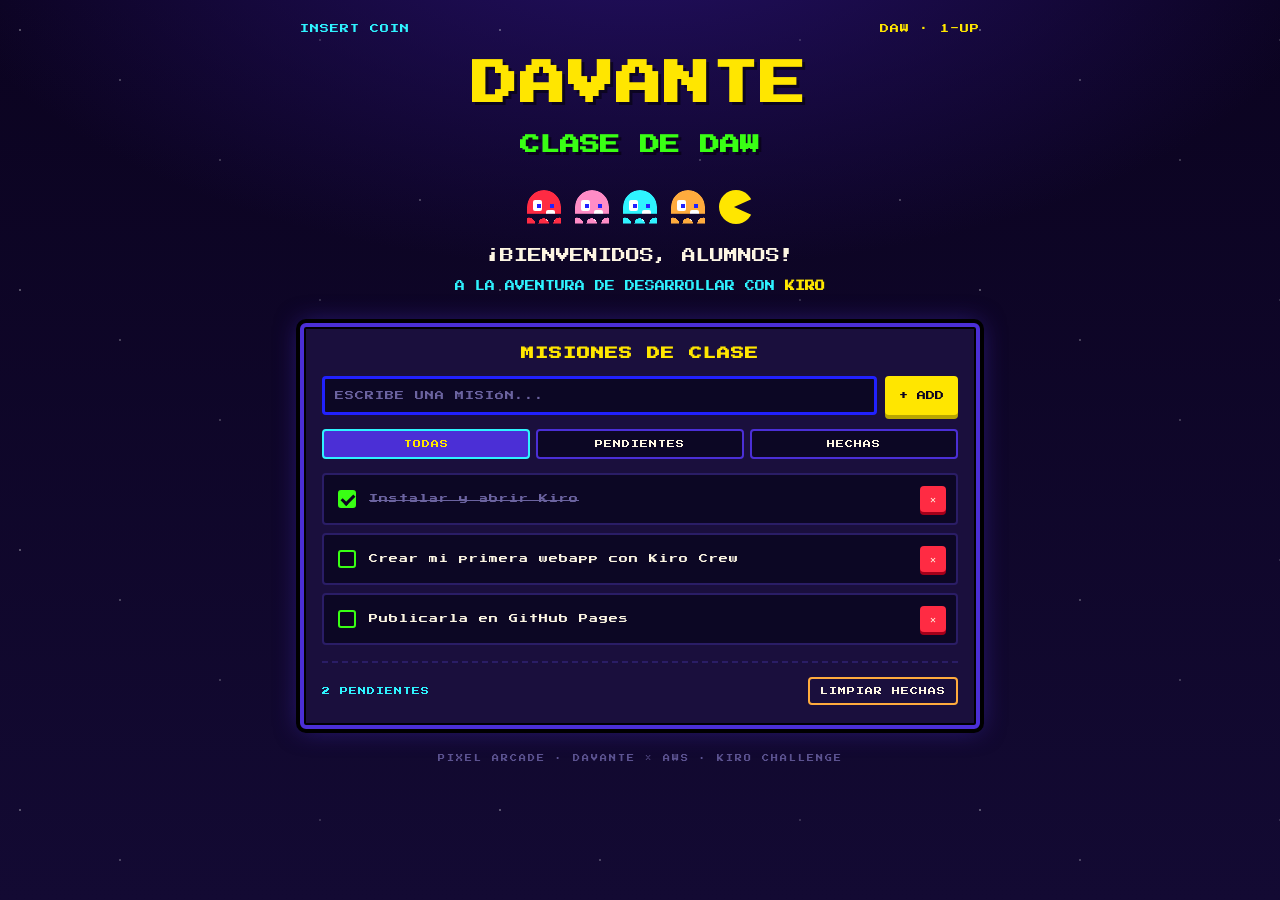
<file: index.html>
<!DOCTYPE html>
<html lang="es">
<head>
  <meta charset="UTF-8" />
  <meta name="viewport" content="width=device-width, initial-scale=1.0" />
  <title>Davante · DAW · Bienvenidos a Kiro</title>
  <meta name="description" content="Instituto Davante · clase de DAW · lista de tareas pixel art para dar la bienvenida a Kiro." />
  <link rel="preconnect" href="https://fonts.googleapis.com" />
  <link rel="preconnect" href="https://fonts.gstatic.com" crossorigin />
  <link href="https://fonts.googleapis.com/css2?family=Press+Start+2P&display=swap" rel="stylesheet" />
  <link rel="stylesheet" href="style.css" />
</head>
<body>
  <!-- Estrellas de fondo (generadas por CSS) -->
  <div class="stars" aria-hidden="true"></div>

  <main class="screen">
    <header class="hud">
      <div class="hud-row">
        <span class="blink">INSERT COIN</span>
        <span class="score">DAW · 1-UP</span>
      </div>

      <h1 class="title">
        <span class="title-line title-davante">DAVANTE</span>
        <span class="title-line title-daw">CLASE DE DAW</span>
      </h1>

      <!-- Fila de fantasmas tipo arcade -->
      <div class="ghosts" aria-hidden="true">
        <div class="ghost ghost-red"><span class="eyes"></span></div>
        <div class="ghost ghost-pink"><span class="eyes"></span></div>
        <div class="ghost ghost-cyan"><span class="eyes"></span></div>
        <div class="ghost ghost-orange"><span class="eyes"></span></div>
        <div class="pacman" title="Kiro"></div>
      </div>

      <p class="welcome">
        ¡BIENVENIDOS, ALUMNOS!<br />
        <span class="welcome-sub">A LA AVENTURA DE DESARROLLAR CON <strong>KIRO</strong></span>
      </p>
    </header>

    <section class="panel" aria-labelledby="tasks-heading">
      <h2 id="tasks-heading" class="panel-title">MISIONES DE CLASE</h2>

      <form id="task-form" class="task-form" autocomplete="off">
        <label class="sr-only" for="task-input">Nueva tarea</label>
        <input
          id="task-input"
          class="task-input"
          type="text"
          placeholder="ESCRIBE UNA MISIÓN..."
          maxlength="120"
          required
        />
        <button type="submit" class="btn-add">+ ADD</button>
      </form>

      <div class="filters" role="tablist" aria-label="Filtrar tareas">
        <button class="filter is-active" data-filter="all" role="tab">TODAS</button>
        <button class="filter" data-filter="active" role="tab">PENDIENTES</button>
        <button class="filter" data-filter="done" role="tab">HECHAS</button>
      </div>

      <ul id="task-list" class="task-list" aria-live="polite"></ul>

      <p id="empty-state" class="empty-state">
        NO HAY MISIONES TODAVÍA.<br />¡AÑADE LA PRIMERA!
      </p>

      <footer class="panel-footer">
        <span id="counter" class="counter">0 PENDIENTES</span>
        <button id="clear-done" class="btn-clear" type="button">LIMPIAR HECHAS</button>
      </footer>
    </section>

    <p class="credits">
      PIXEL ARCADE · DAVANTE × AWS · KIRO CHALLENGE
    </p>
  </main>

  <script src="app.js"></script>
</body>
</html>
</file>
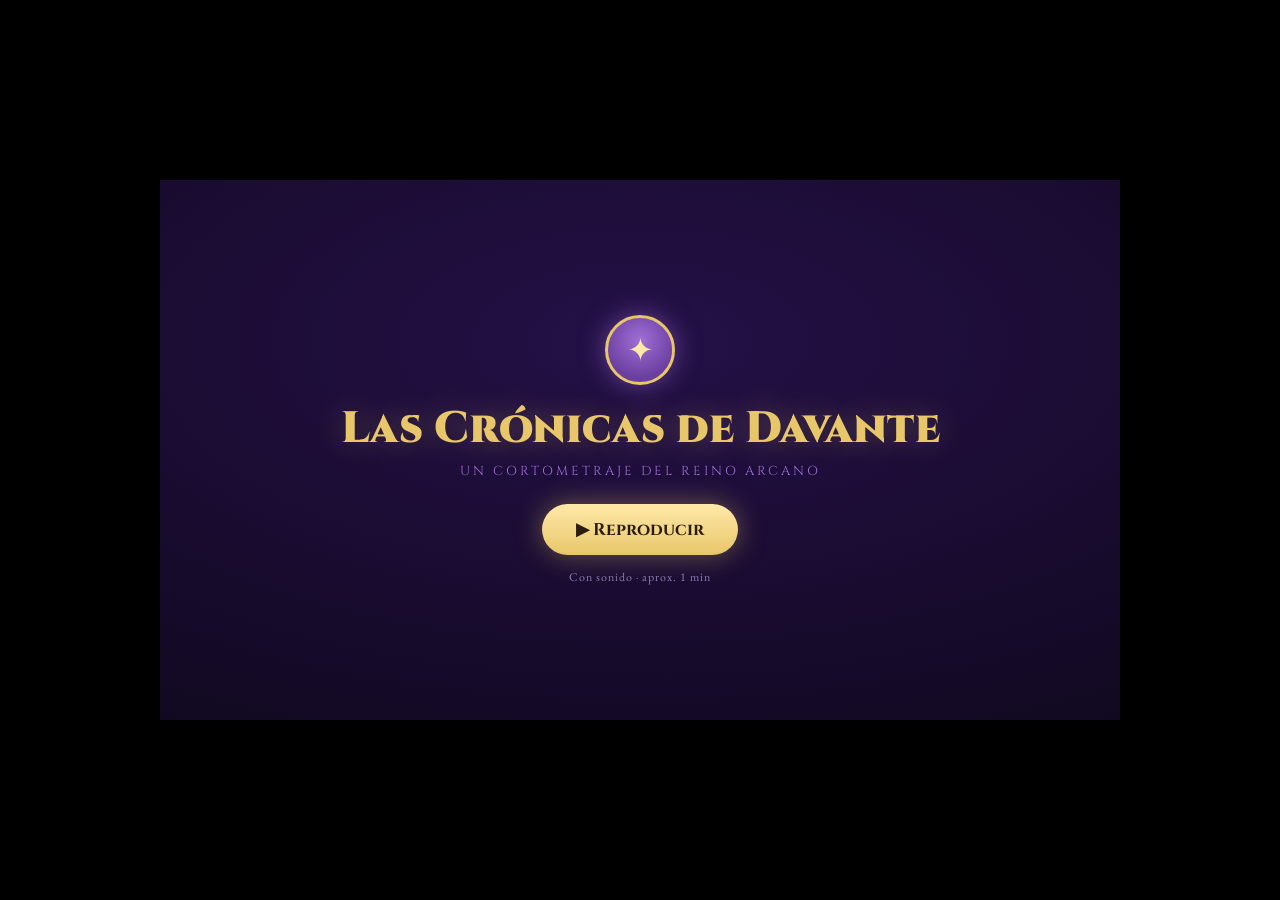
<file: corto/index.html>
<!DOCTYPE html>
<html lang="es">
<head>
  <meta charset="UTF-8" />
  <meta name="viewport" content="width=device-width, initial-scale=1.0" />
  <title>Las Crónicas de Davante · Cortometraje</title>
  <meta name="description" content="Cortometraje animado de fantasía: el Reino de Davante, la Orden de DAW y el espíritu guía Kiro. Música y animación en el navegador." />
  <link rel="preconnect" href="https://fonts.googleapis.com" />
  <link rel="preconnect" href="https://fonts.gstatic.com" crossorigin />
  <link href="https://fonts.googleapis.com/css2?family=Cinzel:wght@500;700;900&family=EB+Garamond:ital@0;1&display=swap" rel="stylesheet" />
  <link rel="stylesheet" href="style.css" />
</head>
<body>
  <div class="film" id="film">

    <!-- Lienzo de escenas (se van activando por tiempo) -->
    <div class="stage" id="stage">

      <!-- ESCENA 0 · Cielo estrellado + título -->
      <section class="scene" data-scene="0">
        <div class="sky">
          <div class="stars-far"></div>
          <div class="stars-near"></div>
          <div class="moon"></div>
        </div>
        <div class="silhouette castle"></div>
        <div class="center-text">
          <span class="kicker">Reino de Davante presenta</span>
          <h1 class="big-title">Las Crónicas<br/>de Davante</h1>
        </div>
      </section>

      <!-- ESCENA 1 · La academia al amanecer -->
      <section class="scene" data-scene="1">
        <div class="sky dawn"></div>
        <div class="sun"></div>
        <div class="hills"></div>
        <div class="silhouette academy"></div>
      </section>

      <!-- ESCENA 2 · Aparece Kiro, el espíritu guía -->
      <section class="scene" data-scene="2">
        <div class="sky arcane"></div>
        <div class="runes" aria-hidden="true"></div>
        <div class="ghost-kiro" id="kiro">
          <div class="kiro-body">
            <span class="kiro-eye left"></span>
            <span class="kiro-eye right"></span>
          </div>
          <div class="kiro-glow"></div>
        </div>
      </section>

      <!-- ESCENA 3 · El grimorio del código / la Orden de DAW -->
      <section class="scene" data-scene="3">
        <div class="sky arcane deep"></div>
        <div class="grimoire">
          <div class="page left"></div>
          <div class="page right">
            <span class="code-line"></span>
            <span class="code-line"></span>
            <span class="code-line"></span>
            <span class="code-line"></span>
          </div>
          <div class="grimoire-glow"></div>
        </div>
      </section>

      <!-- ESCENA 4 · El despertar / clímax -->
      <section class="scene" data-scene="4">
        <div class="sky arcane"></div>
        <div class="burst" id="burst"></div>
        <div class="silhouette castle lit"></div>
        <div class="floating-sigils" aria-hidden="true"></div>
      </section>

      <!-- ESCENA 5 · Cierre -->
      <section class="scene" data-scene="5">
        <div class="sky"></div>
        <div class="stars-far"></div>
        <div class="center-text">
          <h2 class="end-title">Tu leyenda comienza ahora</h2>
          <span class="end-sub">Orden de los Arcanos del Desarrollo · DAW</span>
          <span class="end-brand">Davante × AWS · Kiro Challenge</span>
        </div>
      </section>

    </div>

    <!-- Subtítulos narrativos -->
    <div class="subtitle" id="subtitle" aria-live="polite"></div>

    <!-- Overlay de inicio -->
    <div class="poster" id="poster">
      <div class="poster-inner">
        <div class="poster-crest">✦</div>
        <h1 class="poster-title">Las Crónicas de Davante</h1>
        <p class="poster-sub">Un cortometraje del Reino Arcano</p>
        <button class="play-btn" id="play-btn" aria-label="Reproducir">▶ Reproducir</button>
        <p class="poster-hint">Con sonido · aprox. 1 min</p>
      </div>
    </div>

    <!-- Barra de reproducción -->
    <div class="controls" id="controls" hidden>
      <button class="ctrl-btn" id="replay-btn" title="Repetir">↺</button>
      <div class="track"><span id="track-fill"></span></div>
      <button class="ctrl-btn" id="mute-btn" title="Silenciar">♪</button>
    </div>

  </div>

  <script src="film.js"></script>
</body>
</html>
</file>
<file: style.css>
/* ===========================================================
   Davante · DAW · Bienvenida a Kiro — estilo pixel art arcade
   =========================================================== */

:root {
  /* Paleta arcade / fantasmas tipo Pac-Man */
  --bg: #0b0320;
  --bg-2: #130a33;
  --ink: #fdf6e3;
  --red: #ff2b43;      /* Blinky */
  --pink: #ff8cc6;     /* Pinky  */
  --cyan: #2ff3ff;     /* Inky   */
  --orange: #ffab3d;   /* Clyde  */
  --yellow: #ffe600;   /* Pac-Man / Kiro */
  --green: #39ff14;
  --panel: #1a0f3d;
  --panel-border: #4b2fd6;
  --maze-blue: #2121ff;
}

* { box-sizing: border-box; }

html, body { height: 100%; }

body {
  margin: 0;
  font-family: "Press Start 2P", "Courier New", monospace;
  color: var(--ink);
  background:
    radial-gradient(1200px 600px at 50% -10%, #241065 0%, transparent 60%),
    linear-gradient(180deg, var(--bg) 0%, var(--bg-2) 100%);
  background-attachment: fixed;
  min-height: 100vh;
  display: flex;
  justify-content: center;
  padding: 24px 14px 48px;
  -webkit-font-smoothing: none;
  font-smooth: never;
  image-rendering: pixelated;
  overflow-x: hidden;
}

/* ---------- Campo de estrellas pixeladas ---------- */
.stars {
  position: fixed;
  inset: 0;
  z-index: 0;
  pointer-events: none;
  background-image:
    radial-gradient(2px 2px at 20px 30px, #ffffff80 50%, transparent 51%),
    radial-gradient(2px 2px at 120px 80px, #ffffff66 50%, transparent 51%),
    radial-gradient(2px 2px at 220px 160px, #ffffff55 50%, transparent 51%),
    radial-gradient(2px 2px at 320px 40px, #ffffff44 50%, transparent 51%),
    radial-gradient(2px 2px at 420px 200px, #ffffff66 50%, transparent 51%);
  background-size: 480px 260px;
  animation: twinkle 4s steps(2) infinite;
  opacity: 0.6;
}

@keyframes twinkle {
  0%, 100% { opacity: 0.35; }
  50% { opacity: 0.7; }
}

/* ---------- Pantalla principal ---------- */
.screen {
  position: relative;
  z-index: 1;
  width: 100%;
  max-width: 680px;
  display: flex;
  flex-direction: column;
  gap: 26px;
}

/* ---------- HUD superior ---------- */
.hud { text-align: center; }

.hud-row {
  display: flex;
  justify-content: space-between;
  font-size: 9px;
  color: var(--cyan);
  letter-spacing: 1px;
  margin-bottom: 18px;
}

.score { color: var(--yellow); }

.blink { animation: blink 1s steps(2, start) infinite; }
@keyframes blink { 50% { opacity: 0; } }

.title { margin: 0 0 18px; line-height: 1.5; }

.title-line {
  display: block;
  text-shadow: 3px 3px 0 #00000080;
}

.title-davante {
  font-size: clamp(22px, 7vw, 46px);
  color: var(--yellow);
  letter-spacing: 2px;
  animation: hue 6s linear infinite;
}

.title-daw {
  font-size: clamp(11px, 3.4vw, 20px);
  color: var(--green);
  margin-top: 10px;
}

@keyframes hue {
  0%   { text-shadow: 3px 3px 0 var(--red); }
  25%  { text-shadow: 3px 3px 0 var(--pink); }
  50%  { text-shadow: 3px 3px 0 var(--cyan); }
  75%  { text-shadow: 3px 3px 0 var(--orange); }
  100% { text-shadow: 3px 3px 0 var(--red); }
}

/* ---------- Fantasmas estilo arcade (puro CSS) ---------- */
.ghosts {
  display: flex;
  justify-content: center;
  align-items: flex-end;
  gap: 14px;
  margin: 8px 0 20px;
  height: 46px;
}

.ghost {
  position: relative;
  width: 34px;
  height: 34px;
  border-radius: 17px 17px 0 0;
  animation: float 1.2s steps(2) infinite;
  /* "pies" dentados del fantasma */
  -webkit-mask:
    linear-gradient(#000 0 0) top/100% 70% no-repeat,
    radial-gradient(circle at 17% 100%, #000 40%, transparent 41%) bottom left/33.4% 34% no-repeat,
    radial-gradient(circle at 50% 100%, #000 40%, transparent 41%) bottom center/33.4% 34% no-repeat,
    radial-gradient(circle at 83% 100%, #000 40%, transparent 41%) bottom right/33.4% 34% no-repeat;
          mask:
    linear-gradient(#000 0 0) top/100% 70% no-repeat,
    radial-gradient(circle at 17% 100%, #000 40%, transparent 41%) bottom left/33.4% 34% no-repeat,
    radial-gradient(circle at 50% 100%, #000 40%, transparent 41%) bottom center/33.4% 34% no-repeat,
    radial-gradient(circle at 83% 100%, #000 40%, transparent 41%) bottom right/33.4% 34% no-repeat;
}

.ghost-red    { background: var(--red); }
.ghost-pink   { background: var(--pink); animation-delay: .15s; }
.ghost-cyan   { background: var(--cyan); animation-delay: .30s; }
.ghost-orange { background: var(--orange); animation-delay: .45s; }

/* Ojos del fantasma */
.ghost .eyes,
.ghost .eyes::after {
  content: "";
  position: absolute;
  top: 10px;
  width: 9px;
  height: 11px;
  background: #fff;
  border-radius: 2px;
}
.ghost .eyes { left: 6px; }
.ghost .eyes::after { left: 13px; }

/* Pupilas */
.ghost::before {
  content: "";
  position: absolute;
  top: 14px;
  left: 10px;
  width: 4px;
  height: 4px;
  background: var(--maze-blue);
  box-shadow: 13px 0 0 var(--maze-blue);
  z-index: 2;
}

/* Pac-Man / Kiro */
.pacman {
  width: 34px;
  height: 34px;
  background: var(--yellow);
  border-radius: 50%;
  position: relative;
  animation: chomp .4s steps(2) infinite, float 1.2s steps(2) infinite;
  clip-path: polygon(100% 25%, 44% 50%, 100% 75%, 100% 100%, 0 100%, 0 0, 100% 0);
}

@keyframes chomp {
  0%, 100% { clip-path: polygon(100% 25%, 44% 50%, 100% 75%, 100% 100%, 0 100%, 0 0, 100% 0); }
  50%      { clip-path: polygon(100% 50%, 44% 50%, 100% 50%, 100% 100%, 0 100%, 0 0, 100% 0); }
}

@keyframes float {
  0%, 100% { transform: translateY(0); }
  50% { transform: translateY(-6px); }
}

/* ---------- Mensaje de bienvenida ---------- */
.welcome {
  font-size: clamp(10px, 2.6vw, 14px);
  line-height: 1.8;
  color: var(--ink);
  margin: 0;
}
.welcome strong { color: var(--yellow); }
.welcome-sub {
  display: inline-block;
  margin-top: 8px;
  font-size: clamp(8px, 2vw, 10px);
  color: var(--cyan);
}

/* ---------- Panel de tareas (ventana arcade) ---------- */
.panel {
  background: var(--panel);
  border: 4px solid var(--panel-border);
  border-radius: 6px;
  padding: 20px 18px;
  box-shadow:
    0 0 0 4px #000,
    0 0 24px #4b2fd680,
    inset 0 0 0 2px #000;
}

.panel-title {
  margin: 0 0 16px;
  font-size: 13px;
  color: var(--yellow);
  text-align: center;
  letter-spacing: 1px;
}

/* ---------- Formulario ---------- */
.task-form {
  display: flex;
  gap: 8px;
  margin-bottom: 14px;
}

.task-input {
  flex: 1;
  min-width: 0;
  font-family: inherit;
  font-size: 9px;
  padding: 12px 10px;
  color: var(--ink);
  background: #0c0724;
  border: 3px solid var(--maze-blue);
  border-radius: 4px;
  outline: none;
  letter-spacing: 1px;
}
.task-input::placeholder { color: #6b63a0; }
.task-input:focus { border-color: var(--cyan); box-shadow: 0 0 10px #2ff3ff66; }

.btn-add {
  font-family: inherit;
  font-size: 9px;
  padding: 0 14px;
  color: #0b0320;
  background: var(--yellow);
  border: none;
  border-radius: 4px;
  cursor: pointer;
  box-shadow: 0 4px 0 #b8a600;
  transition: transform .05s steps(1);
}
.btn-add:hover { background: #fff04d; }
.btn-add:active { transform: translateY(4px); box-shadow: 0 0 0 #b8a600; }

/* ---------- Filtros ---------- */
.filters {
  display: flex;
  gap: 6px;
  margin-bottom: 14px;
}
.filter {
  flex: 1;
  font-family: inherit;
  font-size: 8px;
  padding: 9px 4px;
  color: var(--ink);
  background: #0c0724;
  border: 2px solid var(--panel-border);
  border-radius: 4px;
  cursor: pointer;
  letter-spacing: 1px;
}
.filter:hover { border-color: var(--cyan); }
.filter.is-active {
  background: var(--panel-border);
  color: var(--yellow);
  border-color: var(--cyan);
}

/* ---------- Lista de tareas ---------- */
.task-list {
  list-style: none;
  margin: 0;
  padding: 0;
  display: flex;
  flex-direction: column;
  gap: 8px;
}

.task-item {
  display: flex;
  align-items: center;
  gap: 10px;
  padding: 11px 10px;
  background: #0c0724;
  border: 2px solid #2a1d66;
  border-radius: 4px;
  animation: popin .15s steps(2);
}

@keyframes popin {
  from { transform: scale(0.9); opacity: 0; }
  to   { transform: scale(1); opacity: 1; }
}

.task-check {
  appearance: none;
  flex: 0 0 auto;
  width: 18px;
  height: 18px;
  background: #0b0320;
  border: 2px solid var(--green);
  border-radius: 3px;
  cursor: pointer;
  position: relative;
}
.task-check:checked { background: var(--green); }
.task-check:checked::after {
  content: "";
  position: absolute;
  left: 4px; top: 0px;
  width: 5px; height: 10px;
  border: solid #0b0320;
  border-width: 0 3px 3px 0;
  transform: rotate(45deg);
}

.task-text {
  flex: 1;
  font-size: 9px;
  line-height: 1.6;
  color: var(--ink);
  word-break: break-word;
  letter-spacing: 1px;
}
.task-item.done .task-text {
  color: #6b63a0;
  text-decoration: line-through;
}

.task-del {
  flex: 0 0 auto;
  font-family: inherit;
  font-size: 10px;
  width: 26px;
  height: 26px;
  color: var(--ink);
  background: var(--red);
  border: none;
  border-radius: 4px;
  cursor: pointer;
  box-shadow: 0 3px 0 #a3001a;
  transition: transform .05s steps(1);
}
.task-del:hover { background: #ff5068; }
.task-del:active { transform: translateY(3px); box-shadow: 0 0 0 #a3001a; }

/* ---------- Estado vacío ---------- */
.empty-state {
  display: none;
  text-align: center;
  font-size: 9px;
  line-height: 1.8;
  color: #6b63a0;
  margin: 18px 0 6px;
}
.empty-state.show { display: block; }

/* ---------- Pie del panel ---------- */
.panel-footer {
  display: flex;
  justify-content: space-between;
  align-items: center;
  margin-top: 16px;
  padding-top: 14px;
  border-top: 2px dashed #2a1d66;
}
.counter { font-size: 8px; color: var(--cyan); letter-spacing: 1px; }

.btn-clear {
  font-family: inherit;
  font-size: 8px;
  padding: 8px 10px;
  color: var(--ink);
  background: transparent;
  border: 2px solid var(--orange);
  border-radius: 4px;
  cursor: pointer;
  letter-spacing: 1px;
}
.btn-clear:hover { background: var(--orange); color: #0b0320; }

/* ---------- Créditos ---------- */
.credits {
  text-align: center;
  font-size: 7px;
  color: #5b5290;
  letter-spacing: 2px;
  margin: 0;
}

/* ---------- Accesibilidad ---------- */
.sr-only {
  position: absolute;
  width: 1px; height: 1px;
  padding: 0; margin: -1px;
  overflow: hidden;
  clip: rect(0, 0, 0, 0);
  white-space: nowrap;
  border: 0;
}

@media (prefers-reduced-motion: reduce) {
  *, *::before, *::after {
    animation: none !important;
  }
}

@media (max-width: 480px) {
  .ghosts { gap: 8px; }
  .ghost, .pacman { width: 26px; height: 26px; }
  .hud-row { font-size: 7px; }
}
</file>
<file: corto/style.css>
/* ============================================================
   Las Crónicas de Davante — CORTOMETRAJE WEB
   Animación cinemática (se reproduce sola) · estética fantasía
   ============================================================ */

:root {
  --gold: #e8c76a;
  --gold-bright: #ffe9a8;
  --purple: #6b3fa0;
  --purple-light: #a06fd6;
  --sky-night-1: #0d0718;
  --sky-night-2: #1a0f2e;
  --parchment: #ece0c4;
  --ink: #2a1c0e;
}

* { box-sizing: border-box; margin: 0; padding: 0; }
html, body { height: 100%; background: #000; }

body {
  font-family: "EB Garamond", Georgia, serif;
  color: var(--parchment);
  display: grid;
  place-items: center;
  min-height: 100vh;
  overflow: hidden;
}

/* Marco 16:9 del "corto" */
.film {
  position: relative;
  width: min(100vw, 177.78vh);
  height: min(56.25vw, 100vh);
  max-width: 960px;
  max-height: 540px;
  background: var(--sky-night-1);
  overflow: hidden;
  box-shadow: 0 20px 80px #000;
}

.stage { position: absolute; inset: 0; }

/* ---------- Sistema de escenas ---------- */
.scene {
  position: absolute;
  inset: 0;
  opacity: 0;
  transition: opacity 1s ease;
  pointer-events: none;
}
.scene.is-on { opacity: 1; }

/* ============================================================
   CIELOS Y FONDOS
   ============================================================ */
.sky {
  position: absolute; inset: 0;
  background: linear-gradient(180deg, var(--sky-night-1), var(--sky-night-2) 70%, #241440);
}
.sky.dawn {
  background: linear-gradient(180deg, #2b1a4d 0%, #7a3b6b 55%, #e8915c 85%, #ffd27a 100%);
}
.sky.arcane {
  background: radial-gradient(120% 90% at 50% 20%, #3a1d6e 0%, #1a0f2e 60%, #0d0718 100%);
}
.sky.arcane.deep {
  background: radial-gradient(120% 90% at 50% 40%, #241047 0%, #0d0718 70%);
}

/* Estrellas */
.stars-far, .stars-near {
  position: absolute; inset: 0;
  background-repeat: repeat;
}
.stars-far {
  background-image:
    radial-gradient(1.5px 1.5px at 20px 30px, #ffffffcc, transparent),
    radial-gradient(1.5px 1.5px at 120px 90px, #ffffff99, transparent),
    radial-gradient(1px 1px at 220px 50px, #ffffffaa, transparent),
    radial-gradient(1.5px 1.5px at 320px 130px, #ffffff88, transparent),
    radial-gradient(1px 1px at 420px 70px, #ffffffaa, transparent);
  background-size: 480px 180px;
  animation: twinkle 3.5s steps(2) infinite;
}
.stars-near {
  background-image:
    radial-gradient(2px 2px at 60px 60px, #fff, transparent),
    radial-gradient(2px 2px at 260px 20px, #ffe9a8, transparent),
    radial-gradient(2px 2px at 380px 160px, #a06fd6, transparent);
  background-size: 440px 200px;
  animation: twinkle 2.2s steps(2) infinite reverse;
}
@keyframes twinkle { 50% { opacity: .5; } }

.moon {
  position: absolute; top: 12%; right: 16%;
  width: 90px; height: 90px; border-radius: 50%;
  background: radial-gradient(circle at 38% 35%, #fff6d8, #e8c76a 70%, #b89b5a);
  box-shadow: 0 0 60px #e8c76a66, inset -10px -10px 0 #00000022;
  animation: moonrise 8s ease forwards;
}
@keyframes moonrise { from { transform: translateY(20px); } to { transform: translateY(0); } }

.sun {
  position: absolute; bottom: 24%; left: 50%;
  width: 120px; height: 120px; margin-left: -60px; border-radius: 50%;
  background: radial-gradient(circle, #fff3c4, #ffba5a 60%, #ff8c42);
  box-shadow: 0 0 80px #ffba5a88;
  animation: sunrise 7s ease forwards;
}
@keyframes sunrise {
  from { transform: translateY(80px) scale(.8); opacity: .4; }
  to { transform: translateY(0) scale(1); opacity: 1; }
}
.hills {
  position: absolute; bottom: 0; left: 0; right: 0; height: 30%;
  background:
    radial-gradient(100% 160% at 20% 100%, #2a1a3e 60%, transparent 61%),
    radial-gradient(100% 160% at 70% 100%, #1f1330 60%, transparent 61%),
    linear-gradient(180deg, transparent, #140b26);
}

/* ---------- Siluetas (castillo / academia) ---------- */
.silhouette { position: absolute; bottom: 0; left: 0; right: 0; }

.castle {
  height: 42%;
  background:
    /* torres */
    linear-gradient(#0a0613, #0a0613) 12% 100%/8% 70% no-repeat,
    linear-gradient(#0a0613, #0a0613) 30% 100%/12% 90% no-repeat,
    linear-gradient(#0a0613, #0a0613) 50% 100%/16% 100% no-repeat,
    linear-gradient(#0a0613, #0a0613) 70% 100%/12% 85% no-repeat,
    linear-gradient(#0a0613, #0a0613) 88% 100%/8% 65% no-repeat,
    /* base */
    linear-gradient(#0a0613, #0a0613) 50% 100%/100% 35% no-repeat;
  filter: drop-shadow(0 0 1px #000);
}
.castle.lit {
  background:
    linear-gradient(#1a0f30, #1a0f30) 12% 100%/8% 70% no-repeat,
    linear-gradient(#1a0f30, #1a0f30) 30% 100%/12% 90% no-repeat,
    linear-gradient(#1a0f30, #1a0f30) 50% 100%/16% 100% no-repeat,
    linear-gradient(#1a0f30, #1a0f30) 70% 100%/12% 85% no-repeat,
    linear-gradient(#1a0f30, #1a0f30) 88% 100%/8% 65% no-repeat,
    linear-gradient(#1a0f30, #1a0f30) 50% 100%/100% 35% no-repeat;
}
/* ventanas encendidas del castillo iluminado */
.castle.lit::after {
  content: "";
  position: absolute; inset: 0;
  background:
    radial-gradient(4px 6px at 30% 72%, #ffd27a, transparent 60%),
    radial-gradient(5px 7px at 50% 60%, #ffe9a8, transparent 60%),
    radial-gradient(4px 6px at 70% 74%, #ffd27a, transparent 60%);
  animation: flicker 1.6s steps(2) infinite;
}
@keyframes flicker { 50% { opacity: .55; } }

.academy {
  height: 34%;
  background:
    linear-gradient(#17102b, #17102b) 50% 100%/70% 70% no-repeat,
    linear-gradient(#17102b, #17102b) 22% 100%/14% 100% no-repeat,
    linear-gradient(#17102b, #17102b) 78% 100%/14% 100% no-repeat;
}

/* ============================================================
   KIRO · espíritu guía (fantasma luminoso amable)
   ============================================================ */
.ghost-kiro {
  position: absolute; top: 50%; left: 50%;
  transform: translate(-50%, -50%);
  width: 160px; height: 190px;
  animation: floaty 4s ease-in-out infinite;
}
.kiro-body {
  position: absolute; inset: 0;
  background: linear-gradient(180deg, #ffffff, #cfe6ff 70%, #a9c7ff);
  border-radius: 80px 80px 0 0;
  box-shadow: 0 0 50px #bcd4ffaa, 0 0 90px #a06fd655;
  -webkit-mask:
    linear-gradient(#000 0 0) top/100% 78% no-repeat,
    radial-gradient(circle at 16% 100%, #000 42%, transparent 43%) bottom left/25% 24% no-repeat,
    radial-gradient(circle at 38% 100%, #000 42%, transparent 43%) bottom 0 left 25%/25% 24% no-repeat,
    radial-gradient(circle at 62% 100%, #000 42%, transparent 43%) bottom 0 left 50%/25% 24% no-repeat,
    radial-gradient(circle at 86% 100%, #000 42%, transparent 43%) bottom right/25% 24% no-repeat;
          mask:
    linear-gradient(#000 0 0) top/100% 78% no-repeat,
    radial-gradient(circle at 16% 100%, #000 42%, transparent 43%) bottom left/25% 24% no-repeat,
    radial-gradient(circle at 38% 100%, #000 42%, transparent 43%) bottom 0 left 25%/25% 24% no-repeat,
    radial-gradient(circle at 62% 100%, #000 42%, transparent 43%) bottom 0 left 50%/25% 24% no-repeat,
    radial-gradient(circle at 86% 100%, #000 42%, transparent 43%) bottom right/25% 24% no-repeat;
}
.kiro-eye {
  position: absolute; top: 64px;
  width: 22px; height: 30px; border-radius: 50%;
  background: #1a0f2e;
}
.kiro-eye.left { left: 44px; }
.kiro-eye.right { right: 44px; }
.kiro-glow {
  position: absolute; inset: -40px;
  border-radius: 50%;
  background: radial-gradient(circle, #a06fd644, transparent 70%);
  animation: pulseGlow 3s ease-in-out infinite;
}
@keyframes floaty { 50% { transform: translate(-50%, -62%); } }
@keyframes pulseGlow { 50% { transform: scale(1.15); opacity: .7; } }

/* runas flotantes */
.runes {
  position: absolute; inset: 0;
  background-image:
    radial-gradient(3px 3px at 20% 30%, #e8c76a88, transparent),
    radial-gradient(2px 2px at 80% 25%, #a06fd688, transparent),
    radial-gradient(2px 2px at 30% 75%, #ffe9a877, transparent),
    radial-gradient(3px 3px at 70% 70%, #a06fd666, transparent);
  animation: swirl 10s linear infinite;
  opacity: .8;
}
@keyframes swirl { to { transform: rotate(8deg) scale(1.1); } }

/* ============================================================
   GRIMORIO (libro de código mágico)
   ============================================================ */
.grimoire {
  position: absolute; top: 50%; left: 50%;
  transform: translate(-50%, -50%) rotateX(12deg);
  width: 360px; height: 230px;
  display: flex;
  animation: breathe 5s ease-in-out infinite;
}
.grimoire .page {
  width: 50%; height: 100%;
  background: linear-gradient(180deg, #f3e8c8, #d8c79b);
  border: 3px solid #7a5a2a;
}
.grimoire .page.left { border-radius: 8px 0 0 8px; box-shadow: inset -14px 0 24px #00000033; }
.grimoire .page.right { border-radius: 0 8px 8px 0; box-shadow: inset 14px 0 24px #00000033; padding: 26px 18px; display: flex; flex-direction: column; gap: 14px; }
.code-line {
  display: block; height: 7px; border-radius: 4px;
  background: linear-gradient(90deg, var(--purple), var(--purple-light));
  width: 90%;
  transform-origin: left;
  animation: typeline 2.5s steps(1) infinite;
}
.code-line:nth-child(2) { width: 70%; animation-delay: .3s; background: linear-gradient(90deg, #3fb87a, #7fe3b0); }
.code-line:nth-child(3) { width: 82%; animation-delay: .6s; }
.code-line:nth-child(4) { width: 55%; animation-delay: .9s; background: linear-gradient(90deg, #b3243b, #e8536a); }
@keyframes typeline { 0%,100% { transform: scaleX(.2); opacity:.5;} 50% { transform: scaleX(1); opacity:1; } }
.grimoire-glow {
  position: absolute; inset: -30px; z-index: -1;
  background: radial-gradient(circle, #e8c76a55, transparent 70%);
  animation: pulseGlow 3s ease-in-out infinite;
}
@keyframes breathe { 50% { transform: translate(-50%, -54%) rotateX(12deg); } }

/* ============================================================
   CLÍMAX (estallido de luz)
   ============================================================ */
.burst {
  position: absolute; top: 50%; left: 50%;
  width: 10px; height: 10px; border-radius: 50%;
  transform: translate(-50%, -50%);
  background: radial-gradient(circle, #fff, #ffe9a8 40%, transparent 70%);
  box-shadow: 0 0 60px 20px #ffe9a8aa;
  opacity: 0;
}
.scene[data-scene="4"].is-on .burst { animation: burst 2.2s ease-out .3s forwards; }
@keyframes burst {
  0% { opacity: 0; transform: translate(-50%,-50%) scale(0); }
  30% { opacity: 1; }
  100% { opacity: 0; transform: translate(-50%,-50%) scale(60); }
}
.floating-sigils {
  position: absolute; inset: 0;
  background-image:
    radial-gradient(4px 4px at 25% 40%, var(--gold-bright), transparent),
    radial-gradient(3px 3px at 75% 35%, var(--purple-light), transparent),
    radial-gradient(3px 3px at 60% 65%, var(--gold), transparent),
    radial-gradient(4px 4px at 35% 70%, var(--gold-bright), transparent);
  animation: rise 4s ease-in-out infinite;
}
@keyframes rise { 0%,100%{ transform: translateY(0); opacity:.7;} 50%{ transform: translateY(-16px); opacity:1;} }

/* ============================================================
   TEXTOS CINEMÁTICOS
   ============================================================ */
.center-text {
  position: absolute; inset: 0;
  display: flex; flex-direction: column; align-items: center; justify-content: center;
  text-align: center; gap: 10px; padding: 20px;
}
.kicker {
  font-family: "Cinzel", serif; font-size: 13px; letter-spacing: 4px;
  text-transform: uppercase; color: var(--purple-light);
  opacity: 0; animation: fadeUp .9s ease .3s forwards;
}
.big-title {
  font-family: "Cinzel", serif; font-weight: 900;
  font-size: clamp(28px, 6vw, 56px); line-height: 1.15;
  color: var(--gold);
  text-shadow: 0 2px 0 #000, 0 0 40px #e8c76a66;
  opacity: 0; animation: fadeUp 1.1s ease .6s forwards;
}
.end-title {
  font-family: "Cinzel", serif; font-weight: 700;
  font-size: clamp(22px, 5vw, 40px); color: var(--gold-bright);
  text-shadow: 0 0 30px #e8c76a55;
  opacity: 0; animation: fadeUp 1s ease .2s forwards;
}
.end-sub {
  font-family: "Cinzel", serif; font-size: clamp(11px, 2.4vw, 15px);
  letter-spacing: 3px; text-transform: uppercase; color: var(--purple-light);
  opacity: 0; animation: fadeUp 1s ease .7s forwards;
}
.end-brand {
  margin-top: 16px; font-family: "Cinzel", serif; font-size: 11px;
  letter-spacing: 2px; color: #8a7bb0;
  opacity: 0; animation: fadeUp 1s ease 1.2s forwards;
}
@keyframes fadeUp { from { opacity: 0; transform: translateY(16px); } to { opacity: 1; transform: none; } }

/* Subtítulos narrativos */
.subtitle {
  position: absolute; left: 0; right: 0; bottom: 48px;
  text-align: center; padding: 0 8%;
  font-size: clamp(15px, 2.6vw, 21px); line-height: 1.5;
  color: #f3ecd8;
  text-shadow: 0 2px 10px #000, 0 0 20px #000;
  opacity: 0; transition: opacity .5s ease;
}
.subtitle.show { opacity: 1; }

/* ============================================================
   PÓSTER / CONTROLES
   ============================================================ */
.poster {
  position: absolute; inset: 0; z-index: 10;
  display: grid; place-items: center;
  background: radial-gradient(120% 100% at 50% 30%, #241047, #0d0718);
  transition: opacity .6s ease;
}
.poster.hide { opacity: 0; pointer-events: none; }
.poster-inner { text-align: center; padding: 20px; }
.poster-crest {
  width: 70px; height: 70px; margin: 0 auto 14px;
  display: grid; place-items: center; border-radius: 50%;
  font-size: 32px; color: var(--gold-bright);
  background: radial-gradient(circle at 50% 35%, var(--purple-light), var(--purple) 70%);
  border: 3px solid var(--gold); box-shadow: 0 0 26px #a06fd688;
  animation: pulseGlow 3s ease-in-out infinite;
}
.poster-title {
  font-family: "Cinzel", serif; font-weight: 900;
  font-size: clamp(24px, 5.5vw, 44px); color: var(--gold);
  text-shadow: 0 0 30px #e8c76a55; margin-bottom: 4px;
}
.poster-sub {
  font-family: "Cinzel", serif; font-size: 13px; letter-spacing: 3px;
  text-transform: uppercase; color: var(--purple-light); margin-bottom: 24px;
}
.play-btn {
  font-family: "Cinzel", serif; font-weight: 700; font-size: 17px;
  color: var(--ink); background: linear-gradient(180deg, var(--gold-bright), var(--gold));
  border: none; border-radius: 40px; padding: 14px 34px; cursor: pointer;
  box-shadow: 0 0 28px #e8c76a66; transition: transform .1s ease;
}
.play-btn:hover { transform: scale(1.05); }
.poster-hint { margin-top: 14px; font-size: 12px; color: #8a7bb0; letter-spacing: 1px; }

.controls {
  position: absolute; left: 0; right: 0; bottom: 0; z-index: 9;
  display: flex; align-items: center; gap: 12px;
  padding: 12px 16px;
  background: linear-gradient(0deg, #000000aa, transparent);
}
.ctrl-btn {
  background: #ffffff22; border: 1px solid #ffffff33; color: #fff;
  width: 34px; height: 34px; border-radius: 50%; cursor: pointer;
  font-size: 16px; line-height: 1; display: grid; place-items: center;
  transition: background .15s ease;
}
.ctrl-btn:hover { background: #ffffff44; }
.ctrl-btn.off { opacity: .45; }
.track {
  flex: 1; height: 5px; border-radius: 3px; background: #ffffff22; overflow: hidden;
}
.track span {
  display: block; height: 100%; width: 0%;
  background: linear-gradient(90deg, var(--purple-light), var(--gold));
  transition: width .2s linear;
}

@media (prefers-reduced-motion: reduce) {
  *, *::before, *::after { animation-duration: .001s !important; }
}
</file>
